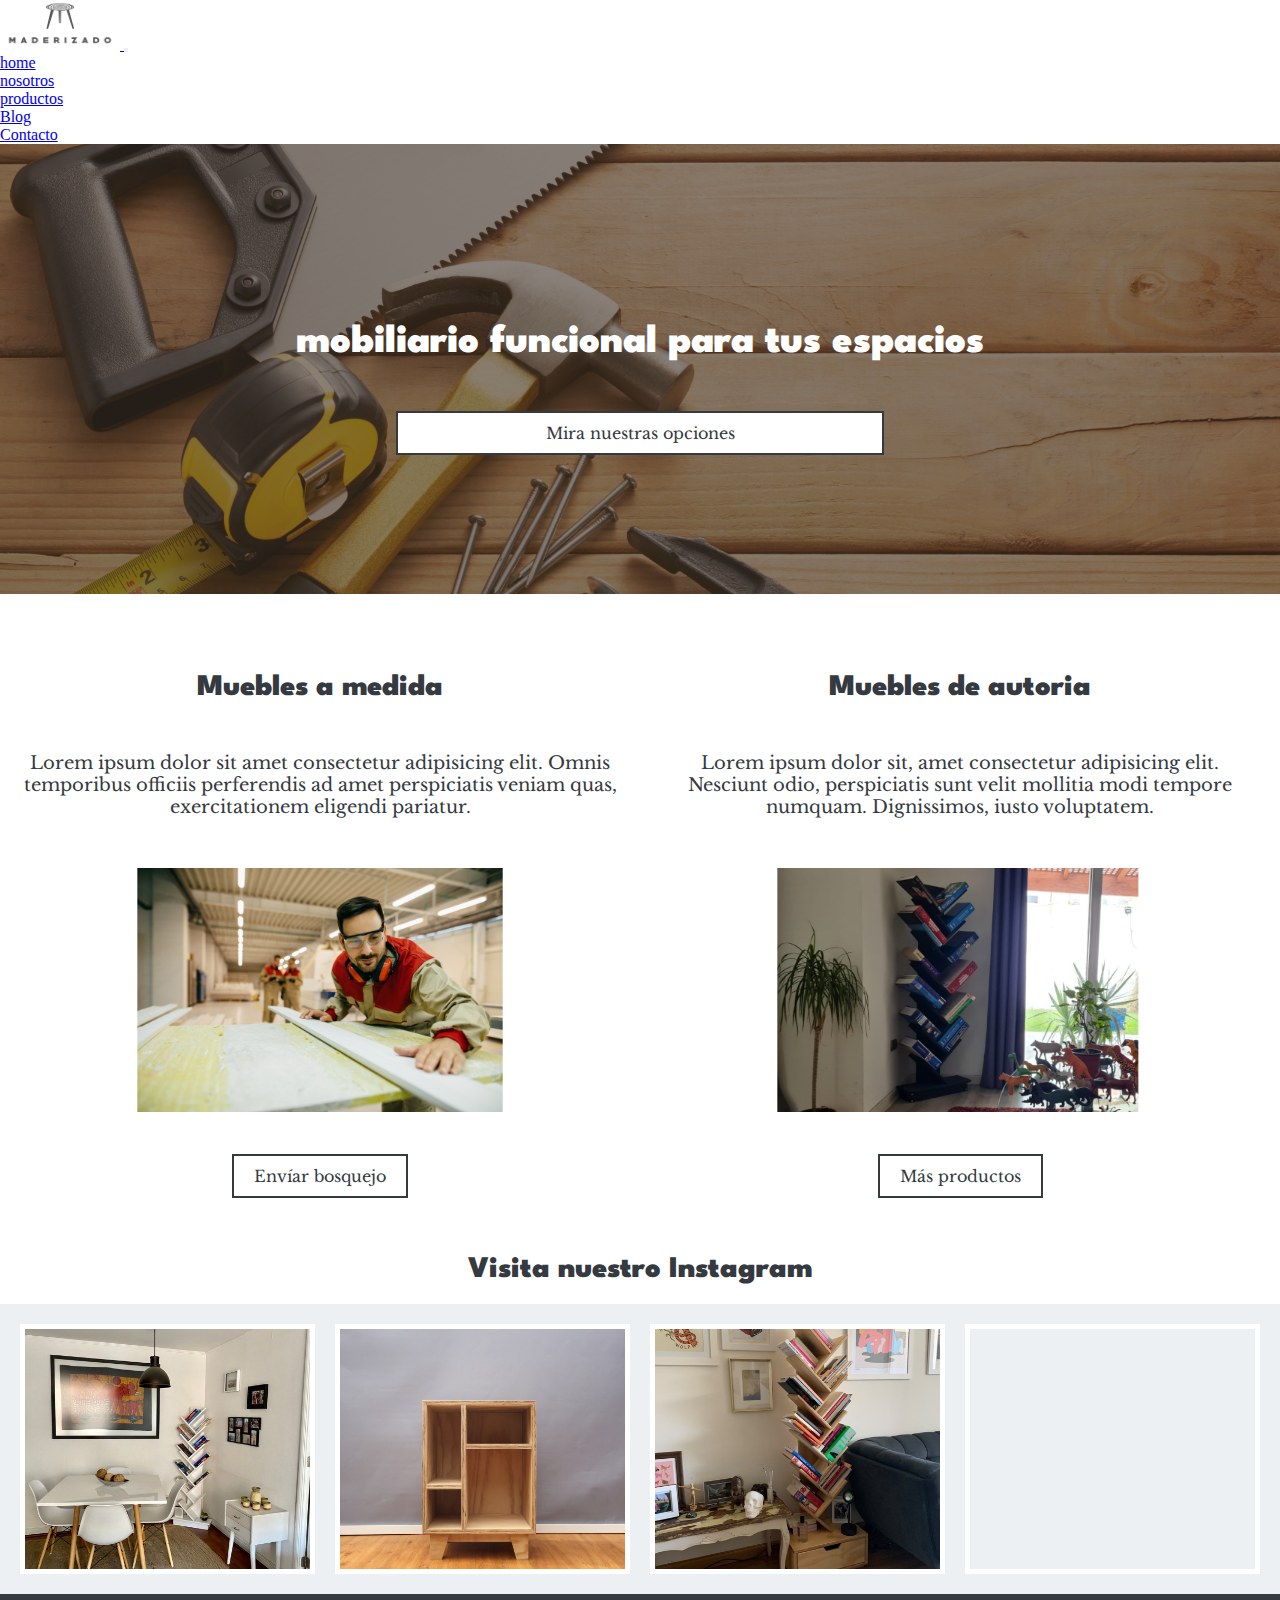
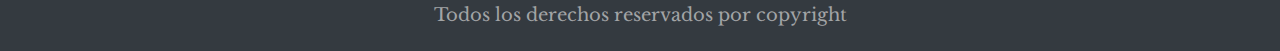
<file: index.html>
<!DOCTYPE html>
<html lang="es">
<head>
    <meta charset="UTF-8">
    <meta http-equiv="X-UA-Compatible" content="IE=edge">
    <meta name="viewport" content="width=device-width, initial-scale=1.0">
    <meta name="description" content="venta y fabricacion de muebles">
    <meta name="keywords" content="muebles a pedido, muebles decorativos, muebles funcionales">
    <link rel="stylesheet" href="https://cdn.jsdelivr.net/npm/bootstrap@4.6.2/dist/css/bootstrap.min.css" integrity="sha384-xOolHFLEh07PJGoPkLv1IbcEPTNtaed2xpHsD9ESMhqIYd0nLMwNLD69Npy4HI+N" crossorigin="anonymous">
    <link rel="stylesheet" href="https://cdnjs.cloudflare.com/ajax/libs/font-awesome/6.4.0/css/all.min.css" integrity="sha512-iecdLmaskl7CVkqkXNQ/ZH/XLlvWZOJyj7Yy7tcenmpD1ypASozpmT/E0iPtmFIB46ZmdtAc9eNBvH0H/ZpiBw==" crossorigin="anonymous" referrerpolicy="no-referrer" />
    <link rel="shortcut icon" href="./img/Favicon.png" type="image/x-icon">
    <link rel="stylesheet" href="./estilos.css">
    <title>Maderizado</title>
</head>
<body>
    <header>
        <nav class="navbar navbar-expand-sm bg-dark navbar-dark">
            <!-- Brand -->
            <a class="navbar-brand" href="./index.html">
                <img src="./img/LOGO-MADERIZADO-SIN-FONDO.png" width="120px" height="50px" alt="Logo">
            </a>
            <!-- Toggler/collapsibe Button -->
            <button class="navbar-toggler" type="button" data-toggle="collapse" data-target="#collapsibleNavbar">
            <span class="navbar-toggler-icon"></span>
            </button>
            <!-- Navbar links -->
            <div class="collapse navbar-collapse" id="collapsibleNavbar">
            <ul class="navbar-nav">
                <li class="nav-item">
                <a class="nav-link" href="./index.html">home</a>
                </li>
                <li class="nav-item">
                <a class="nav-link" href="./pages/nosotros.html">nosotros</a>
                </li>
                <li class="nav-item">
                <a class="nav-link" href="./pages/productos.html">productos</a>
                </li>
                <li class="nav-item">
                <a class="nav-link" href="./pages/blog.html">Blog</a>
                </li>
                <li class="nav-item">
                <a class="nav-link" href="./pages/contacto.html">Contacto</a>
                </li>
            </ul>
            </div>
        </nav>
    </header>
    <main>
        <div>
            <h1><strong> mobiliario funcional para tus espacios</strong></h1>
            <a href="#ancla1">Mira nuestras opciones</a>
        </div>
    </main>
    <section>
        <div class="secizq">
            <h2 id="ancla1"><strong>Muebles a medida</strong></h2>
            <p>Lorem ipsum dolor sit amet consectetur adipisicing elit. Omnis temporibus officiis perferendis ad amet perspiciatis veniam quas, exercitationem eligendi pariatur.</p>
            <img src="./img/muebles a medida.png" alt="mueble a medida">
            <div>
                <a href="./pages/contacto.html">Envíar bosquejo</a>
            </div>
        </div>
        <div class="secder">
            <h2><strong> Muebles de autoria</strong></h2>
            <p>Lorem ipsum dolor sit, amet consectetur adipisicing elit. Nesciunt odio, perspiciatis sunt velit mollitia modi tempore numquam. Dignissimos, iusto voluptatem.</p>
            <img src="./img/librero.png" alt="Librero">
            <div>
                <a href="./pages/productos.html">Más productos</a>
            </div>
        </div>
    </section>
    <article>
        <h2><strong> Visita nuestro Instagram</strong></h2>
        <div class="galeria">
            <div class="item1 item"></div>
            <div class="item2 item"></div>
            <div class="item3 item"></div>
            <div class="item4 item"></div>
        </div>
    </article>
    <footer class="footer">
        <p>Todos los derechos reservados por copyright</p>
        <div class="redes">
            <a href="https://web.facebook.com/Maderizado/"><i class="fa-brands fa-facebook"></i></a>
            <a href="https://www.instagram.com/maderizado/"><i class="fa-brands fa-instagram"></i></a>
            <a href="mailto:mimueble@maderizado.cl"><i class="fa-solid fa-envelope"></i></a>
        </div>
    </footer>
    <script src="https://cdn.jsdelivr.net/npm/jquery@3.5.1/dist/jquery.slim.min.js" integrity="sha384-DfXdz2htPH0lsSSs5nCTpuj/zy4C+OGpamoFVy38MVBnE+IbbVYUew+OrCXaRkfj" crossorigin="anonymous"></script>
    <script src="https://cdn.jsdelivr.net/npm/popper.js@1.16.1/dist/umd/popper.min.js" integrity="sha384-9/reFTGAW83EW2RDu2S0VKaIzap3H66lZH81PoYlFhbGU+6BZp6G7niu735Sk7lN" crossorigin="anonymous"></script>
    <script src="https://cdn.jsdelivr.net/npm/bootstrap@4.6.2/dist/js/bootstrap.min.js" integrity="sha384-+sLIOodYLS7CIrQpBjl+C7nPvqq+FbNUBDunl/OZv93DB7Ln/533i8e/mZXLi/P+" crossorigin="anonymous"></script>
</body>
</html>
</file>
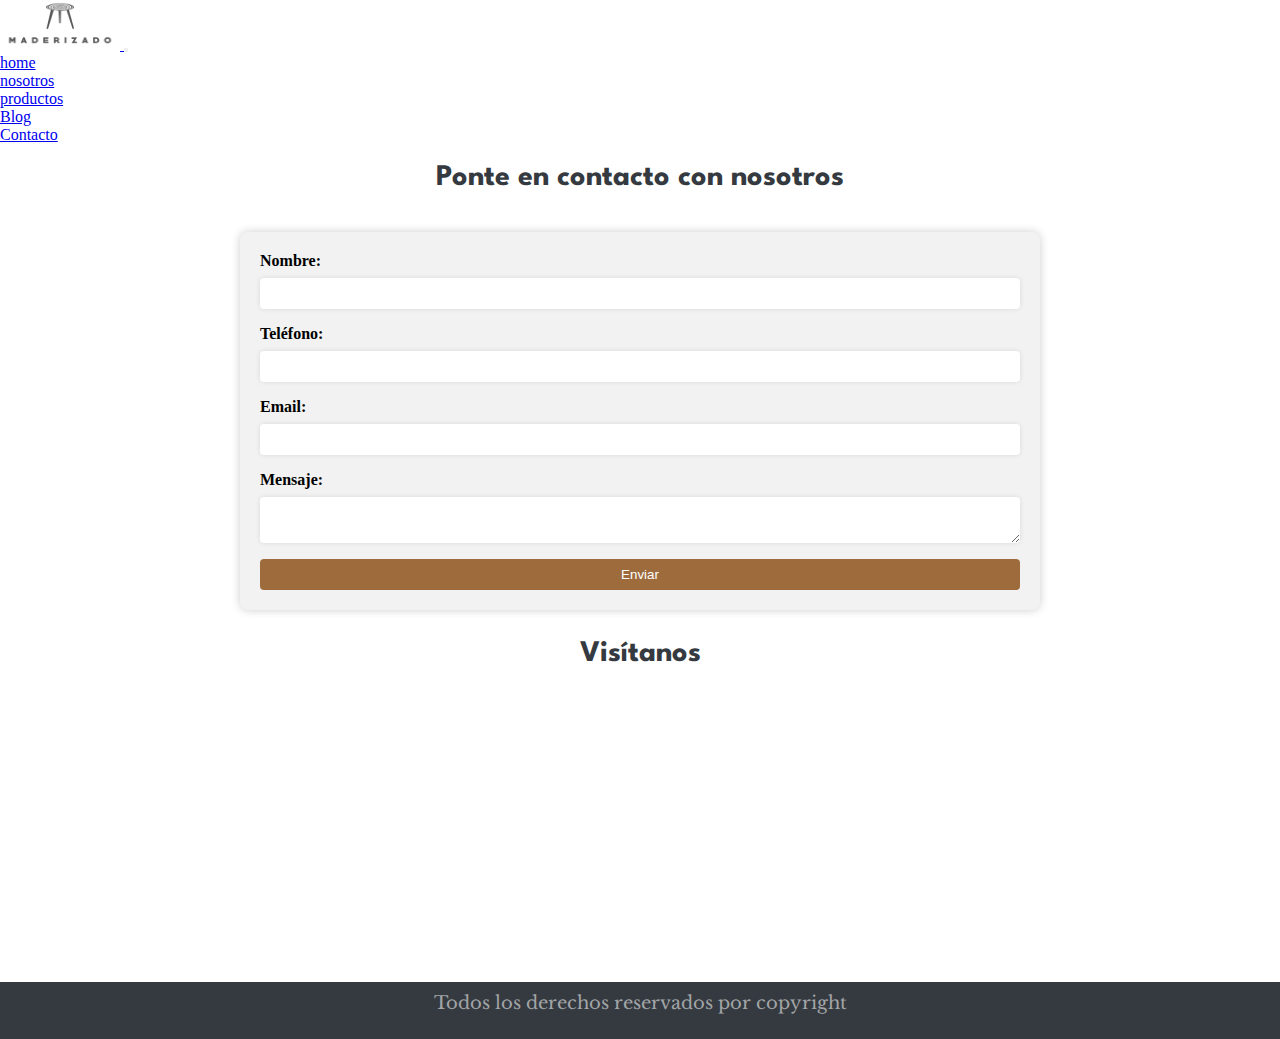
<file: pages/contacto.html>
<!DOCTYPE html>
<html lang="es">
<head>
    <meta charset="UTF-8">
    <meta http-equiv="X-UA-Compatible" content="IE=edge">
    <meta name="viewport" content="width=device-width, initial-scale=1.0">
    <link rel="stylesheet" href="https://cdn.jsdelivr.net/npm/bootstrap@4.6.2/dist/css/bootstrap.min.css" integrity="sha384-xOolHFLEh07PJGoPkLv1IbcEPTNtaed2xpHsD9ESMhqIYd0nLMwNLD69Npy4HI+N" crossorigin="anonymous">
    <link rel="stylesheet" href="https://cdnjs.cloudflare.com/ajax/libs/font-awesome/6.4.0/css/all.min.css" integrity="sha512-iecdLmaskl7CVkqkXNQ/ZH/XLlvWZOJyj7Yy7tcenmpD1ypASozpmT/E0iPtmFIB46ZmdtAc9eNBvH0H/ZpiBw==" crossorigin="anonymous" referrerpolicy="no-referrer" />
    <link rel="shortcut icon" href="../img/Favicon.png" type="image/x-icon">
    <link rel="stylesheet" href="../estilos.css">
    <title>Contacto</title>
</head>
<body>
    <header>
        <nav class="navbar navbar-expand-sm bg-dark navbar-dark">
            <!-- Brand -->
            <a class="navbar-brand" href="../index.html">
                <img src="../img/LOGO-MADERIZADO-SIN-FONDO.png" width="120px" height="50px" alt="Logo">
            </a>
            <!-- Toggler/collapsibe Button -->
            <button class="navbar-toggler" type="button" data-toggle="collapse" data-target="#collapsibleNavbar">
            <span class="navbar-toggler-icon"></span>
            </button>
            <!-- Navbar links -->
            <div class="collapse navbar-collapse" id="collapsibleNavbar">
            <ul class="navbar-nav">
                <li class="nav-item">
                <a class="nav-link" href="../index.html">home</a>
                </li>
                <li class="nav-item">
                <a class="nav-link" href="./nosotros.html">nosotros</a>
                </li>
                <li class="nav-item">
                <a class="nav-link" href="./productos.html">productos</a>
                </li>
                <li class="nav-item">
                <a class="nav-link" href="./blog.html">Blog</a>
                </li>
                <li class="nav-item">
                <a class="nav-link" href="./contacto.html">Contacto</a>
                </li>
            </ul>
            </div>
        </nav>
    </header>
    <h2 class="titcon">Ponte en contacto con nosotros</h2>
    <div class="contacto">
        <div class="conizq">
            <form action="submit-form.php" method="POST">
                <label for="name">Nombre:</label>
                <input type="text" id="name" name="name" required>
                
                <label for="phone">Teléfono:</label>
                <input type="tel" id="phone" name="phone" required>
                
                <label for="email">Email:</label>
                <input type="email" id="email" name="email" required>
                
                <label for="message">Mensaje:</label>
                <textarea id="message" name="message" required></textarea>
                
                <button type="submit">Enviar</button>
            </form>
        </div>
        <div class="conder">
            <h2>Visítanos</h2></div>
            <iframe class="mapa" src="https://www.google.com/maps/embed?pb=!1m18!1m12!1m3!1d3330.115306055029!2d-70.60663418911808!3d-33.420238073290605!2m3!1f0!2f0!3f0!3m2!1i1024!2i768!4f13.1!3m3!1m2!1s0x9662cf6963188a8f%3A0xa4e1972aac60a948!2sHolanda%20099%2C%20Santiago%2C%20Providencia%2C%20Regi%C3%B3n%20Metropolitana!5e0!3m2!1ses-419!2scl!4v1682709040176!5m2!1ses-419!2scl" width="400" height="300" style="border:0;" allowfullscreen="" loading="lazy" referrerpolicy="no-referrer-when-downgrade"></iframe>
            </div>
    </div>
    <footer class="footer">
        <p>Todos los derechos reservados por copyright</p>
        <div class="redes">
            <a href="https://web.facebook.com/Maderizado/"><i class="fa-brands fa-facebook"></i></a>
            <a href="https://www.instagram.com/maderizado/"><i class="fa-brands fa-instagram"></i></a>
            <a href="mailto:mimueble@maderizado.cl"><i class="fa-solid fa-envelope"></i></a>
        </div>
    </footer>
    <script src="https://cdn.jsdelivr.net/npm/jquery@3.5.1/dist/jquery.slim.min.js" integrity="sha384-DfXdz2htPH0lsSSs5nCTpuj/zy4C+OGpamoFVy38MVBnE+IbbVYUew+OrCXaRkfj" crossorigin="anonymous"></script>
    <script src="https://cdn.jsdelivr.net/npm/popper.js@1.16.1/dist/umd/popper.min.js" integrity="sha384-9/reFTGAW83EW2RDu2S0VKaIzap3H66lZH81PoYlFhbGU+6BZp6G7niu735Sk7lN" crossorigin="anonymous"></script>
    <script src="https://cdn.jsdelivr.net/npm/bootstrap@4.6.2/dist/js/bootstrap.min.js" integrity="sha384-+sLIOodYLS7CIrQpBjl+C7nPvqq+FbNUBDunl/OZv93DB7Ln/533i8e/mZXLi/P+" crossorigin="anonymous"></script>
</body>
</html>
</file>
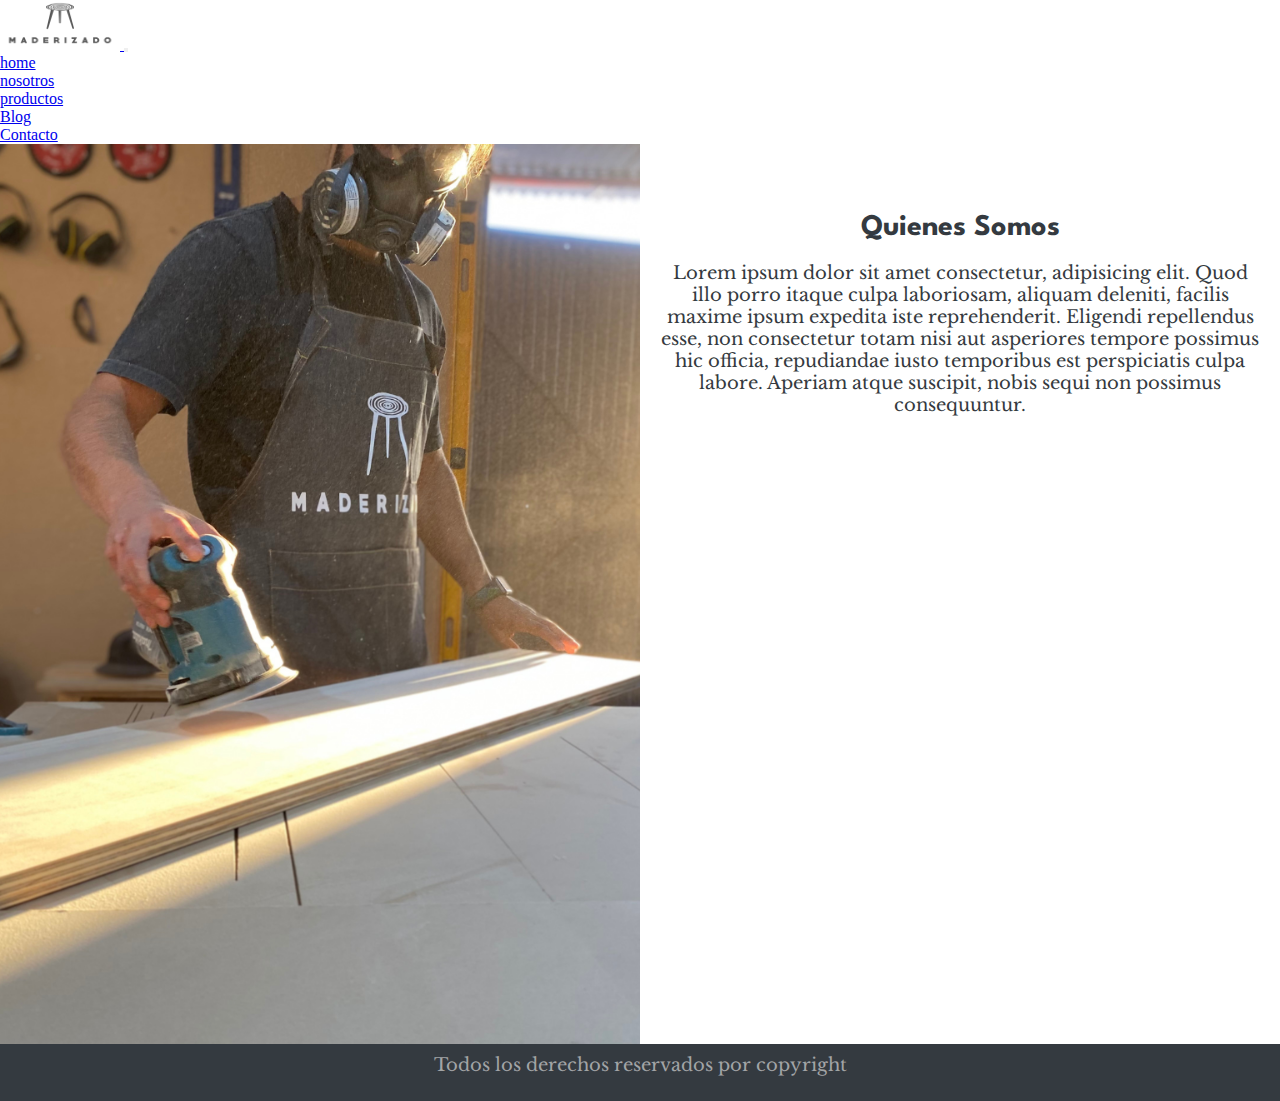
<file: pages/nosotros.html>
<!DOCTYPE html>
<html lang="es">
<head>
    <meta charset="UTF-8">
    <meta http-equiv="X-UA-Compatible" content="IE=edge">
    <meta name="viewport" content="width=device-width, initial-scale=1.0">
    <link rel="stylesheet" href="https://cdn.jsdelivr.net/npm/bootstrap@4.6.2/dist/css/bootstrap.min.css" integrity="sha384-xOolHFLEh07PJGoPkLv1IbcEPTNtaed2xpHsD9ESMhqIYd0nLMwNLD69Npy4HI+N" crossorigin="anonymous">
    <link rel="stylesheet" href="https://cdnjs.cloudflare.com/ajax/libs/font-awesome/6.4.0/css/all.min.css" integrity="sha512-iecdLmaskl7CVkqkXNQ/ZH/XLlvWZOJyj7Yy7tcenmpD1ypASozpmT/E0iPtmFIB46ZmdtAc9eNBvH0H/ZpiBw==" crossorigin="anonymous" referrerpolicy="no-referrer" />
    <link rel="shortcut icon" href="../img/Favicon.png" type="image/x-icon">
    <link rel="stylesheet" href="../estilos.css">
    <title>Nosotros</title>
</head>
<body>
    <header>
        <nav class="navbar navbar-expand-sm bg-dark navbar-dark">
            <!-- Brand -->
            <a class="navbar-brand" href="../index.html">
                <img src="../img/LOGO-MADERIZADO-SIN-FONDO.png" width="120px" height="50px" alt="logo">
            </a>
            <!-- Toggler/collapsibe Button -->
            <button class="navbar-toggler" type="button" data-toggle="collapse" data-target="#collapsibleNavbar">
            <span class="navbar-toggler-icon"></span>
            </button>
            <!-- Navbar links -->
            <div class="collapse navbar-collapse" id="collapsibleNavbar">
            <ul class="navbar-nav">
                <li class="nav-item">
                <a class="nav-link" href="../index.html">home</a>
                </li>
                <li class="nav-item">
                <a class="nav-link" href="./nosotros.html">nosotros</a>
                </li>
                <li class="nav-item">
                <a class="nav-link" href="./productos.html">productos</a>
                </li>
                <li class="nav-item">
                <a class="nav-link" href="./blog.html">Blog</a>
                </li>
                <li class="nav-item">
                <a class="nav-link" href="./contacto.html">Contacto</a>
                </li>
            </ul>
            </div>
        </nav>
    </header>
    <!-- <h2 class="titnos">Nosotros</h2> -->
    <div class="nosotros">
        <div class="nosizq"></div>
        <div class="nosder">
            <h2>Quienes Somos</h2>
            <p>Lorem ipsum dolor sit amet consectetur, adipisicing elit. Quod illo porro itaque culpa laboriosam, aliquam deleniti, facilis maxime ipsum expedita iste reprehenderit. Eligendi repellendus esse, non consectetur totam nisi aut asperiores tempore possimus hic officia, repudiandae iusto temporibus est perspiciatis culpa labore. Aperiam atque suscipit, nobis sequi non possimus consequuntur.</p>
        </div>
    </div>
    <footer class="footer">
        <p>Todos los derechos reservados por copyright</p>
        <div class="redes">
            <a href="https://web.facebook.com/Maderizado/"><i class="fa-brands fa-facebook"></i></a>
            <a href="https://www.instagram.com/maderizado/"><i class="fa-brands fa-instagram"></i></a>
            <a href="mailto:mimueble@maderizado.cl"><i class="fa-solid fa-envelope"></i></a>
        </div>
    </footer>
    <script src="https://cdn.jsdelivr.net/npm/jquery@3.5.1/dist/jquery.slim.min.js" integrity="sha384-DfXdz2htPH0lsSSs5nCTpuj/zy4C+OGpamoFVy38MVBnE+IbbVYUew+OrCXaRkfj" crossorigin="anonymous"></script>
    <script src="https://cdn.jsdelivr.net/npm/popper.js@1.16.1/dist/umd/popper.min.js" integrity="sha384-9/reFTGAW83EW2RDu2S0VKaIzap3H66lZH81PoYlFhbGU+6BZp6G7niu735Sk7lN" crossorigin="anonymous"></script>
    <script src="https://cdn.jsdelivr.net/npm/bootstrap@4.6.2/dist/js/bootstrap.min.js" integrity="sha384-+sLIOodYLS7CIrQpBjl+C7nPvqq+FbNUBDunl/OZv93DB7Ln/533i8e/mZXLi/P+" crossorigin="anonymous"></script>
</body>
</html>
</file>
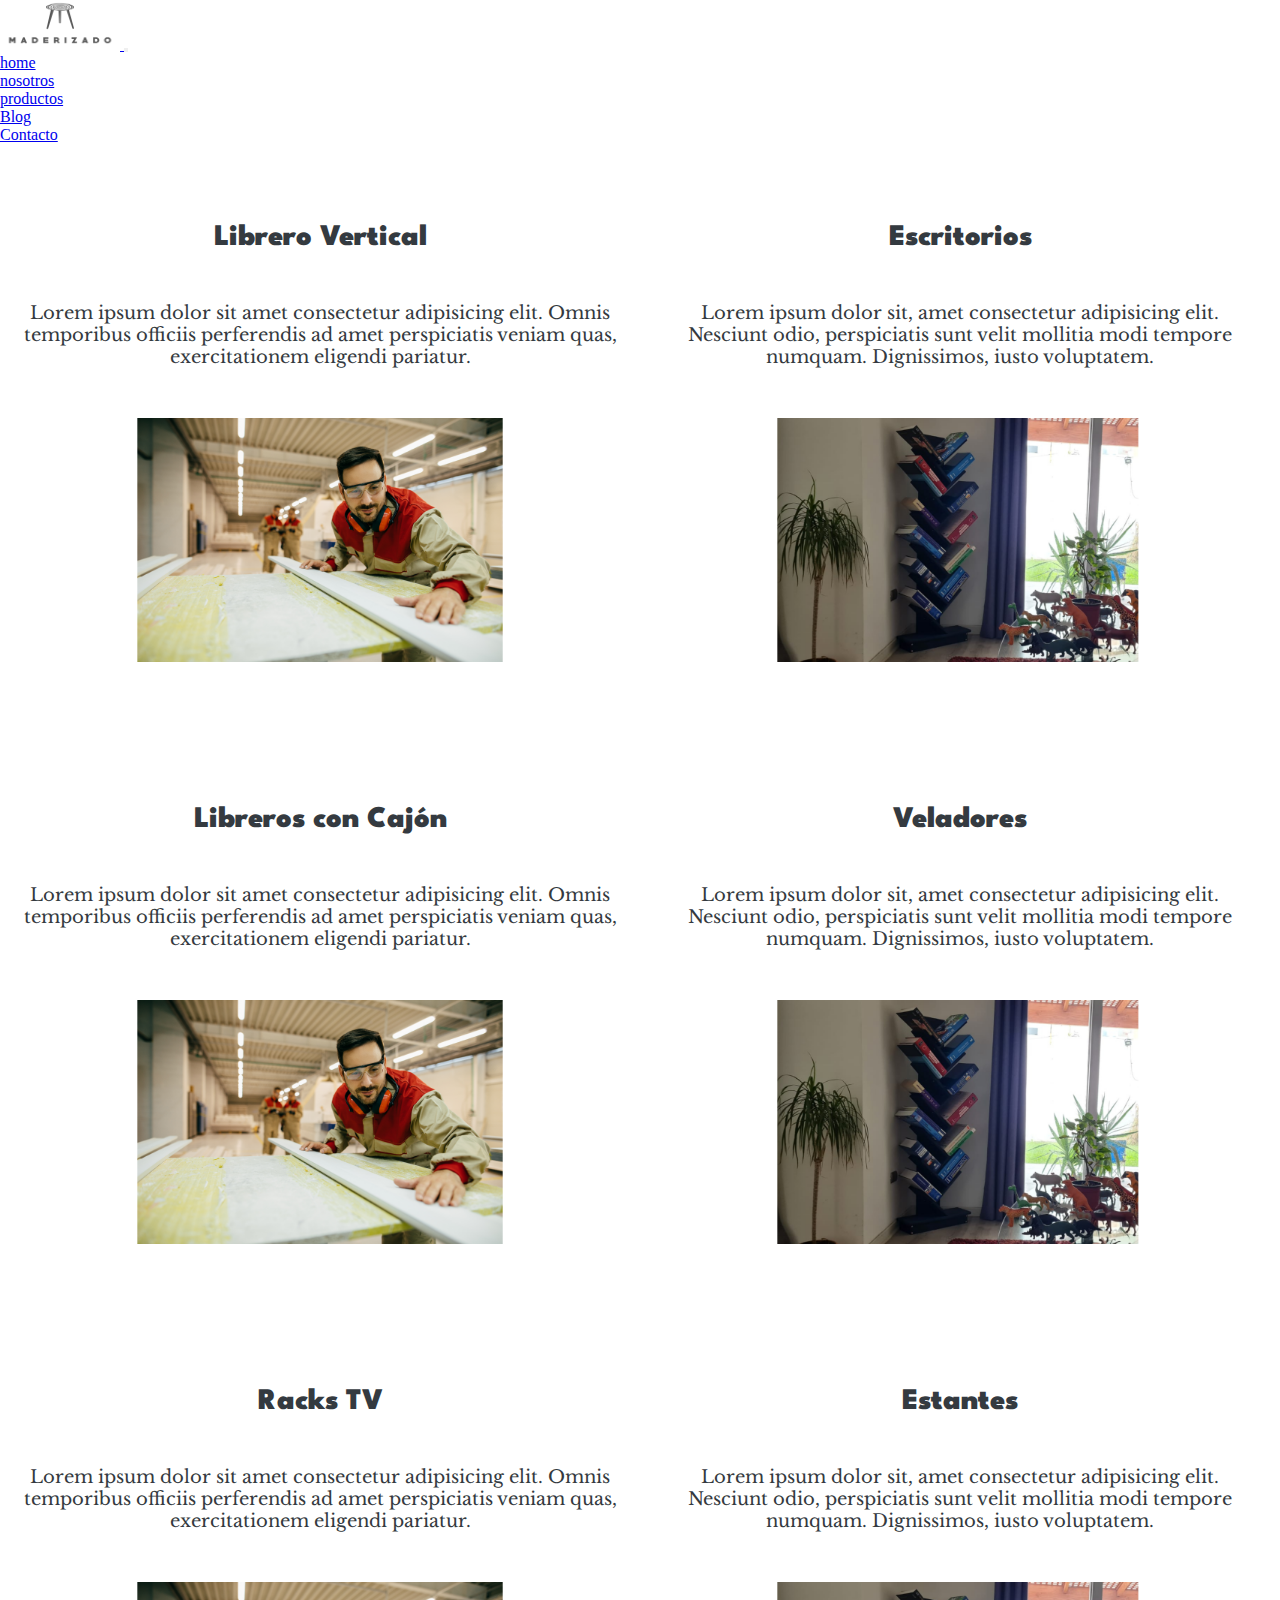
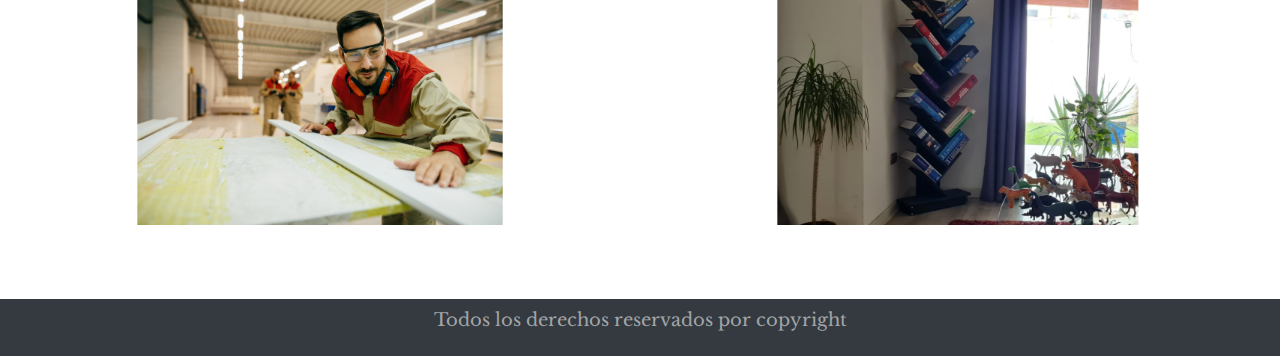
<file: pages/productos.html>
<!DOCTYPE html>
<html lang="es">
<head>
    <meta charset="UTF-8">
    <meta http-equiv="X-UA-Compatible" content="IE=edge">
    <meta name="viewport" content="width=device-width, initial-scale=1.0">
    <meta name="description" content="breve presentacion de nuestros productos mas populares">
    <meta name="keywords" content="muebles a pedido, muebles a medida, muebles verticales, muebles funcionales">
    <link rel="stylesheet" href="https://cdn.jsdelivr.net/npm/bootstrap@4.6.2/dist/css/bootstrap.min.css" integrity="sha384-xOolHFLEh07PJGoPkLv1IbcEPTNtaed2xpHsD9ESMhqIYd0nLMwNLD69Npy4HI+N" crossorigin="anonymous">
    <link rel="stylesheet" href="https://cdnjs.cloudflare.com/ajax/libs/font-awesome/6.4.0/css/all.min.css" integrity="sha512-iecdLmaskl7CVkqkXNQ/ZH/XLlvWZOJyj7Yy7tcenmpD1ypASozpmT/E0iPtmFIB46ZmdtAc9eNBvH0H/ZpiBw==" crossorigin="anonymous" referrerpolicy="no-referrer" />
    <link rel="shortcut icon" href="../img/Favicon.png" type="image/x-icon">
    <link rel="stylesheet" href="../estilos.css">
    <title>Productos</title>
</head>
<body>
    <header>
        <nav class="navbar navbar-expand-sm bg-dark navbar-dark">
            <!-- Brand -->
            <a class="navbar-brand" href="../index.html">
                <img src="../img/LOGO-MADERIZADO-SIN-FONDO.png" width="120px" height="50px" alt="logo">
            </a>
            <!-- Toggler/collapsibe Button -->
            <button class="navbar-toggler" type="button" data-toggle="collapse" data-target="#collapsibleNavbar">
            <span class="navbar-toggler-icon"></span>
            </button>
            <!-- Navbar links -->
            <div class="collapse navbar-collapse" id="collapsibleNavbar">
            <ul class="navbar-nav">
                <li class="nav-item">
                <a class="nav-link" href="../index.html">home</a>
                </li>
                <li class="nav-item">
                <a class="nav-link" href="./nosotros.html">nosotros</a>
                </li>
                <li class="nav-item">
                <a class="nav-link" href="./productos.html">productos</a>
                </li>
                <li class="nav-item">
                <a class="nav-link" href="./blog.html">Blog</a>
                </li>
                <li class="nav-item">
                <a class="nav-link" href="./contacto.html">Contacto</a>
                </li>
            </ul>
            </div>
        </nav>
    </header>
    <section>
        <div class="secizq">
            <h2><strong>Librero Vertical</strong></h2>
            <p>Lorem ipsum dolor sit amet consectetur adipisicing elit. Omnis temporibus officiis perferendis ad amet perspiciatis veniam quas, exercitationem eligendi pariatur.</p>
            <img src="../img/muebles a medida.png">
        </div>
        <div class="secder">
            <h2><strong>Escritorios</strong></h2>
            <p>Lorem ipsum dolor sit, amet consectetur adipisicing elit. Nesciunt odio, perspiciatis sunt velit mollitia modi tempore numquam. Dignissimos, iusto voluptatem.</p>
            <img src="../img/librero.png" alt="Librero">
        </div>
        <div class="secizq">
            <h2><strong>Libreros con Cajón</strong></h2>
            <p>Lorem ipsum dolor sit amet consectetur adipisicing elit. Omnis temporibus officiis perferendis ad amet perspiciatis veniam quas, exercitationem eligendi pariatur.</p>
            <img src="../img/muebles a medida.png">
        </div>
        <div class="secder">
            <h2><strong>Veladores</strong></h2>
            <p>Lorem ipsum dolor sit, amet consectetur adipisicing elit. Nesciunt odio, perspiciatis sunt velit mollitia modi tempore numquam. Dignissimos, iusto voluptatem.</p>
            <img src="../img/librero.png" alt="Librero">
        </div>
        <div class="secizq">
            <h2><strong>Racks TV</strong></h2>
            <p>Lorem ipsum dolor sit amet consectetur adipisicing elit. Omnis temporibus officiis perferendis ad amet perspiciatis veniam quas, exercitationem eligendi pariatur.</p>
            <img src="../img/muebles a medida.png">
        </div>
        <div class="secder">
            <h2><strong>Estantes</strong></h2>
            <p>Lorem ipsum dolor sit, amet consectetur adipisicing elit. Nesciunt odio, perspiciatis sunt velit mollitia modi tempore numquam. Dignissimos, iusto voluptatem.</p>
            <img src="../img/librero.png" alt="Librero">
        </div>
    </section>
    <footer class="footer">
        <p>Todos los derechos reservados por copyright</p>
        <div class="redes">
            <a href="https://web.facebook.com/Maderizado/"><i class="fa-brands fa-facebook"></i></a>
            <a href="https://www.instagram.com/maderizado/"><i class="fa-brands fa-instagram"></i></a>
            <a href="mailto:mimueble@maderizado.cl"><i class="fa-solid fa-envelope"></i></a>
        </div>
    </footer>
    <script src="https://cdn.jsdelivr.net/npm/jquery@3.5.1/dist/jquery.slim.min.js" integrity="sha384-DfXdz2htPH0lsSSs5nCTpuj/zy4C+OGpamoFVy38MVBnE+IbbVYUew+OrCXaRkfj" crossorigin="anonymous"></script>
    <script src="https://cdn.jsdelivr.net/npm/popper.js@1.16.1/dist/umd/popper.min.js" integrity="sha384-9/reFTGAW83EW2RDu2S0VKaIzap3H66lZH81PoYlFhbGU+6BZp6G7niu735Sk7lN" crossorigin="anonymous"></script>
    <script src="https://cdn.jsdelivr.net/npm/bootstrap@4.6.2/dist/js/bootstrap.min.js" integrity="sha384-+sLIOodYLS7CIrQpBjl+C7nPvqq+FbNUBDunl/OZv93DB7Ln/533i8e/mZXLi/P+" crossorigin="anonymous"></script>
</body>
</html>
</file>
<file: estilos.css>
@import url("https://fonts.googleapis.com/css2?family=League+Spartan:wght@300;600&family=Libre+Baskerville:ital@0;1&display=swap");
* {
  margin: 0;
  padding: 0;
  box-sizing: border-box;
}

main {
  height: 450px;
  width: 100%;
  background-image: url(./img/portada\ web.png);
  background-size: cover;
  background-position: center;
  padding: 30px;
}
main h1 {
  color: white;
  font-family: league Spartan, sans-serif;
  font-size: 40px;
  padding-top: 100px;
  padding-bottom: 50px;
  text-align: center;
}
@media only screen and (min-width: 768px) {
  main h1 {
    padding-top: 150px;
  }
}
main a {
  background-color: white;
  border: 2px solid #343A40;
  color: #343A40;
  font-family: libre Baskerville, serif;
  font-size: 16px;
  text-decoration: none;
  width: 80%;
  height: auto;
  margin: 0 auto;
  text-align: center;
  padding: 10px 20px;
  display: block;
}
@media only screen and (min-width: 768px) {
  main a {
    width: 60%;
  }
}
@media only screen and (min-width: 1024px) {
  main a {
    width: 40%;
  }
}
main a:hover {
  background-color: #343A40;
  text-decoration: none;
  color: #A2A4A6;
  border: 2px solid #A2A4A6;
}

section {
  min-height: 600px;
  width: 100%;
  background-color: white;
  text-align: center;
  display: flex;
  margin-top: 10px;
  flex-wrap: wrap;
}
section .secizq, section .secder {
  height: 100%;
  padding: 20px;
}
@media only screen and (min-width: 768px) {
  section .secizq, section .secder {
    width: 50%;
  }
}
section .secizq h2, section .secder h2 {
  font-family: league Spartan, sans-serif;
  font-size: 30px;
  color: #343A40;
  padding: 50px;
}
section .secizq p, section .secder p {
  margin-bottom: 50px;
  color: #343A40;
  font-family: libre Baskerville, serif;
  font-size: 18px;
}
section .secizq img, section .secder img {
  height: auto;
  width: 100%;
  margin-bottom: 50px;
}
section .secizq a, section .secder a {
  font-family: libre Baskerville, serif;
  background-color: white;
  border: 2px solid #343A40;
  color: #343A40;
  font-size: 16px;
  text-decoration: none;
  padding: 10px 20px;
  margin-bottom: 50px;
}
section .secizq a:hover, section .secder a:hover {
  background-color: #343A40;
  text-decoration: none;
  color: #A2A4A6;
  border: 2px solid #A2A4A6;
}

.footer {
  height: auto;
  width: 100%;
  background-color: #343A40;
  text-align: center;
  padding: 10px;
}
.footer p {
  margin-bottom: 15px;
  font-family: libre Baskerville, serif;
  font-size: 18px;
  color: #A2A4A6;
}
.footer .redes {
  font-size: 25px;
  letter-spacing: 25px;
}
.footer .redes a {
  text-decoration: none;
  color: #A2A4A6;
}
.footer .redes i:hover {
  color: white;
  transform: scale(1.09);
}

article {
  height: auto;
  width: 100%;
}
article h2 {
  font-family: league Spartan, sans-serif;
  font-size: 30px;
  color: #343A40;
  text-align: center;
  background-color: whithe;
  padding: 20px;
  margin-top: 30px;
}
article .galeria {
  background-color: #EDF0F2;
  padding: 20px;
  display: grid;
  grid-template-columns: 1fr;
  grid-template-rows: repeat(4, 250px);
  grid-gap: 20px;
}
@media only screen and (min-width: 425px) {
  article .galeria {
    grid-template-columns: 1fr 1fr;
    grid-template-rows: repeat(2, 250px);
  }
}
@media only screen and (min-width: 768px) {
  article .galeria {
    grid-template-columns: 1fr 1fr 1fr;
  }
  article .galeria .item1 {
    grid-column: 1/2;
    grid-row: 1/2;
  }
  article .galeria .item2 {
    grid-column: 2/3;
    grid-row: 1/2;
  }
  article .galeria .item3 {
    grid-column: 3/4;
    grid-row: 1/4;
  }
  article .galeria .item4 {
    grid-column: 1/3;
    grid-row: 2/4;
  }
}
@media only screen and (min-width: 1024px) {
  article .galeria {
    grid-template-columns: repeat(4, 1fr);
    grid-template-rows: 250px;
  }
  article .galeria .item1 {
    grid-column: 1/2;
    grid-row: 1/2;
  }
  article .galeria .item2 {
    grid-column: 2/3;
    grid-row: 1/2;
  }
  article .galeria .item3 {
    grid-column: 3/4;
    grid-row: 1/2;
  }
  article .galeria .item4 {
    grid-column: 4/5;
    grid-row: 1/2;
  }
}
article .galeria .item1 {
  background-image: url(./img/2.png);
}
article .galeria .item2 {
  background-image: url(./img/6.png);
}
article .galeria .item3 {
  background-image: url(./img/3.png);
}
article .galeria .item4 {
  background-image: url();
}
article .galeria .item {
  width: 100%;
  padding: 30px;
  border: 5px solid white;
  background-size: cover;
  background-position: center;
}
article .galeria .item:hover {
  transform: scale(1.03);
}

.nosotros {
  height: 800px;
  width: 100%;
  display: flex;
  flex-wrap: wrap;
}
@media only screen and (min-width: 768px) {
  .nosotros {
    height: 100vh;
    width: 100%;
  }
}
.nosotros .nosizq {
  background-image: url(./img/nosotros.png);
  background-size: cover;
  background-position: center;
  height: 250px;
  width: 100%;
}
@media only screen and (min-width: 768px) {
  .nosotros .nosizq {
    width: 50%;
    height: 100%;
  }
}
.nosotros .nosder {
  height: 200px;
  width: 100%;
  text-align: center;
  padding: 20px;
  margin-bottom: 400px;
}
@media only screen and (min-width: 375px) {
  .nosotros .nosder {
    margin-top: 30px;
  }
}
@media only screen and (min-width: 768px) {
  .nosotros .nosder {
    width: 50%;
  }
}
.nosotros .nosder h2 {
  font-family: league Spartan, sans-serif;
  font-size: 30px;
  color: #343A40;
  padding: 20px;
}
.nosotros .nosder p {
  font-family: libre Baskerville, serif;
  font-size: 18px;
  color: #343A40;
}

.titcon {
  font-family: league Spartan, sans-serif;
  font-size: 30px;
  color: #343A40;
  text-align: center;
  background-color: white;
  padding: 20px;
}

.contacto .conizq {
  padding: 20px;
}
.contacto .conizq form {
  display: flex;
  flex-direction: column;
  max-width: 800px;
  margin: auto;
  padding: 20px;
  background-color: #f2f2f2;
  border-radius: 8px;
  box-shadow: 0px 0px 10px rgba(0, 0, 0, 0.2);
}
.contacto .conizq form label {
  font-weight: bold;
  margin-bottom: 8px;
}
.contacto .conizq form input,
.contacto .conizq form textarea {
  padding: 8px;
  margin-bottom: 16px;
  border-radius: 4px;
  border: none;
  background-color: #fff;
  box-shadow: 0px 0px 5px rgba(0, 0, 0, 0.1);
}
.contacto .conizq form button[type=submit] {
  padding: 8px;
  border-radius: 4px;
  border: none;
  background-color: #9e6b3d;
  color: #fff;
  cursor: pointer;
  transition: background-color 0.2s ease-in-out;
}
.contacto .conizq form button[type=submit]:hover {
  background-color: #3b2e26;
}
.contacto .conder h2 {
  font-family: league Spartan, sans-serif;
  font-size: 30px;
  color: #343A40;
  text-align: center;
  padding: 10px;
}
.contacto .conder .mapa {
  display: block;
  text-align: center;
  padding-bottom: 30px;
}/*# sourceMappingURL=estilos.css.map */
</file>
